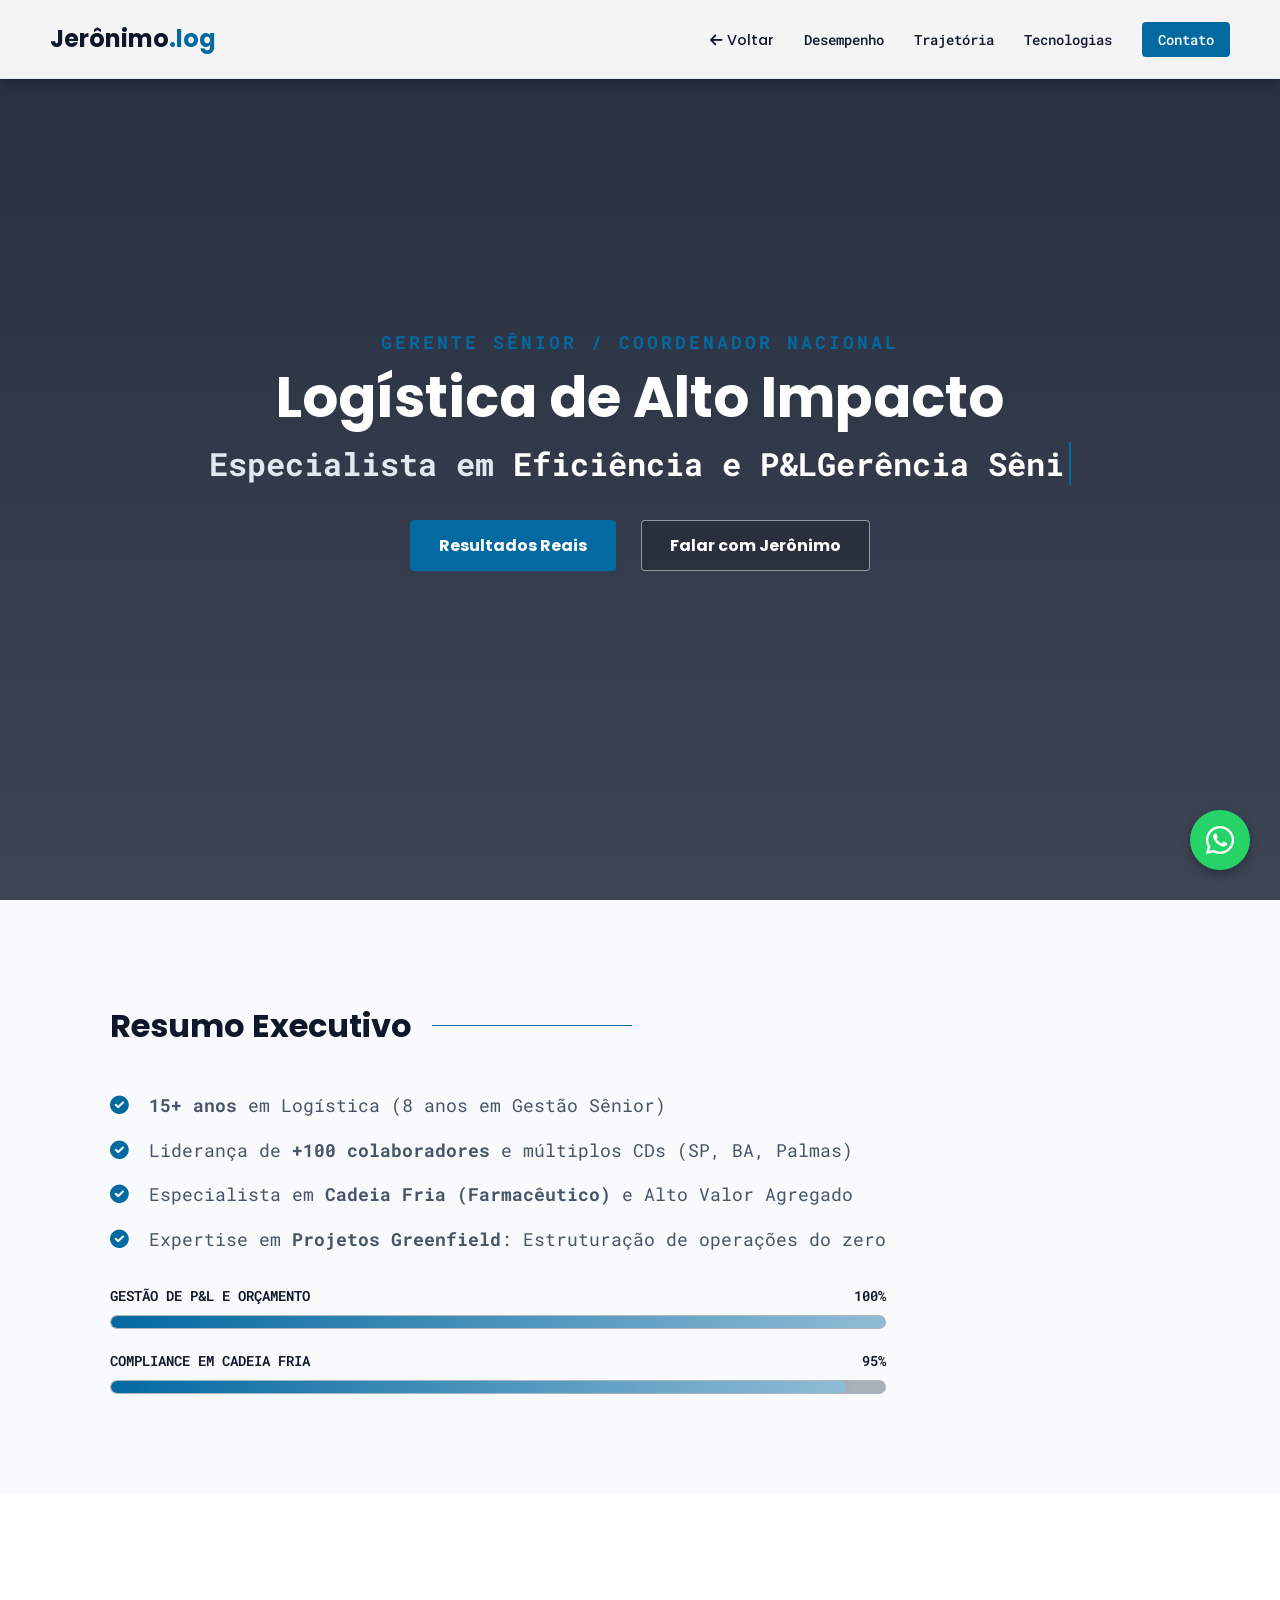
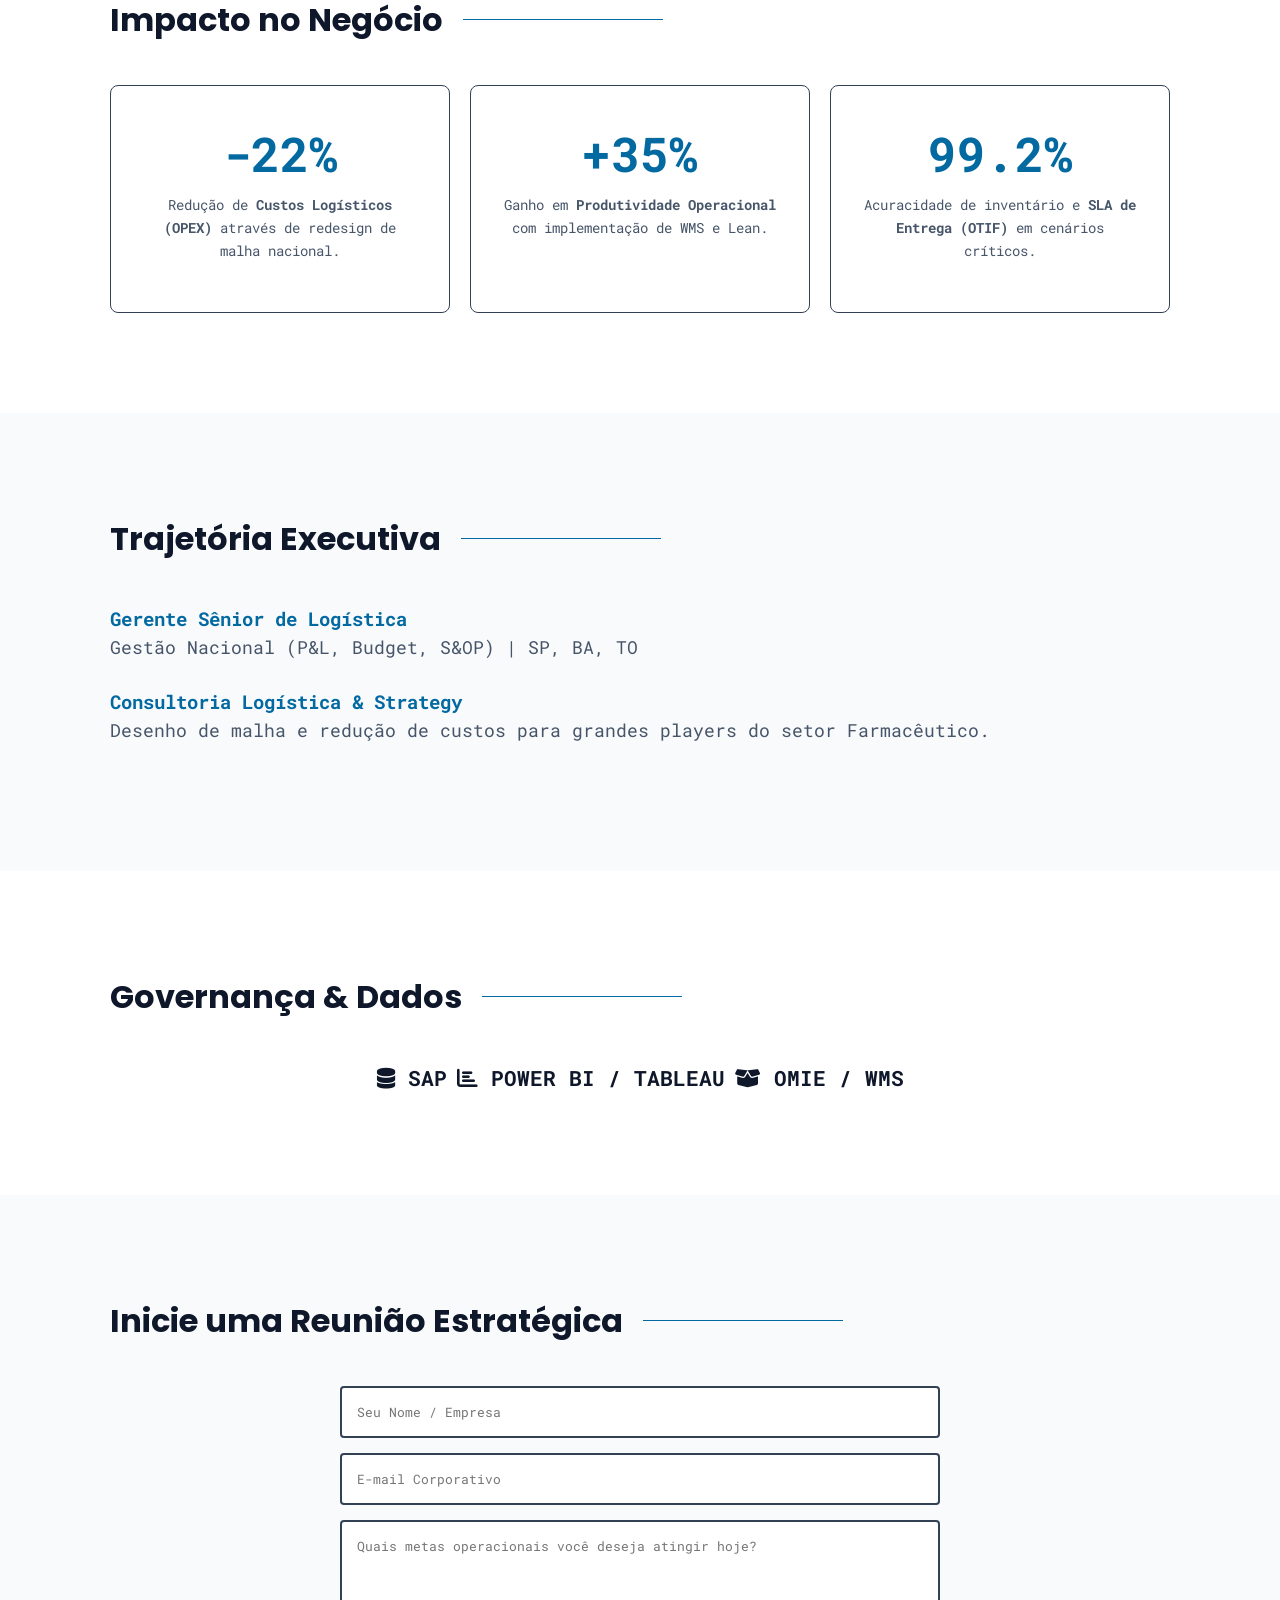
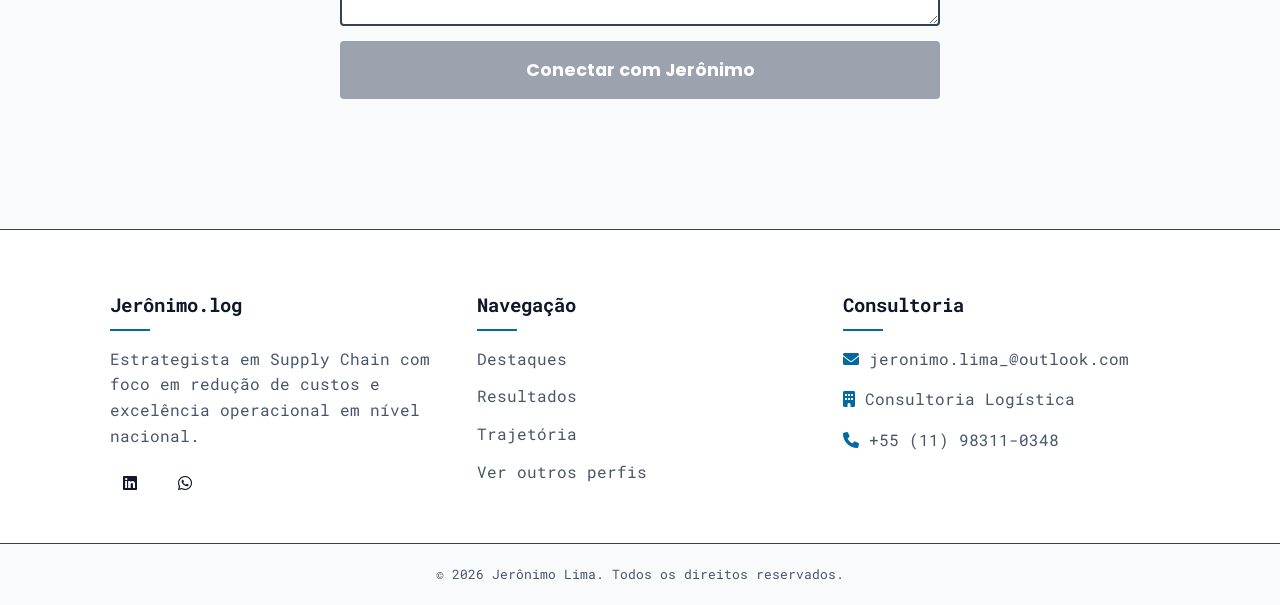
<file: logistica.html>
<!DOCTYPE html>
<html lang="pt-br">
<head>
    <meta charset="UTF-8">
    <meta name="viewport" content="width=device-width, initial-scale=1.0">
    <link rel="icon" type="image/svg+xml" href="favicon-logistica.svg">
    <title>Jerônimo Lima | Logística & Supply Chain</title>
    <link href="https://fonts.googleapis.com/css2?family=Poppins:wght@400;600;700&family=Roboto+Mono:wght@400;500&display=swap" rel="stylesheet">
    <link rel="stylesheet" href="https://cdnjs.cloudflare.com/ajax/libs/font-awesome/6.0.0/css/all.min.css">
    <link rel="stylesheet" href="style.css">
    <style>
        :root {
            --bg-color: #f8fafc;      /* Fundo Claro (Slate 50) */
            --bg-secondary: #ffffff;   /* Fundo Branco */
            --text-primary: #0f172a;   /* Texto Escuro (Slate 900) */
            --text-secondary: #475569; /* Texto Secundário (Slate 600) */
            --accent-color: #0369a1;   /* Azul Corporativo (Sky 700) */
            --accent-glow: rgba(3, 105, 161, 0.1);
        }
        .navbar { background: rgba(255, 255, 255, 0.95); border-bottom: 1px solid #e2e8f0; }
    </style>
</head>
<body>
    <nav class="navbar">
        <div class="logo"><a href="index.html">Jerônimo<span>.log</span></a></div>
        <ul class="nav-links">
            <li><a href="index.html" class="highlight-text"><i class="fas fa-arrow-left"></i> Voltar</a></li>
            <li><a href="#results">Desempenho</a></li>
            <li><a href="#experience">Trajetória</a></li>
            <li><a href="#tools">Tecnologias</a></li>
            <li><a href="#contact" class="btn-contact">Contato</a></li>
        </ul>
        <div class="menu-toggle"><i class="fas fa-bars"></i></div>
    </nav>

    <header id="home" class="hero" style="background: linear-gradient(rgba(15, 23, 42, 0.9), rgba(15, 23, 42, 0.8)), url('https://images.unsplash.com/photo-1586528116311-ad8dd3c8310d?auto=format&fit=crop&q=80'); background-size: cover; background-attachment: fixed;">
        <div class="hero-content">
            <p class="greeting" style="letter-spacing: 3px; font-weight: 700;">GERENTE SÊNIOR / COORDENADOR NACIONAL</p>
            <h1 style="font-size: 3.5rem;">Logística de Alto Impacto</h1>
            <h2 class="typewriter-text">Especialista em <span id="typing">Eficiência e P&L</span></h2>
            <div class="hero-btns">
                <a href="#results" class="btn btn-primary">Resultados Reais</a>
                <a href="#contact" class="btn btn-outline">Falar com Jerônimo</a>
            </div>
        </div>
    </header>

    <section id="about" class="section">
        <div class="container">
            <h2 class="section-title">Resumo Executivo</h2>
            <div class="about-content">
                <div class="text">
                    <ul style="list-style: none; font-size: 1.15rem; color: var(--text-secondary);">
                        <li style="margin-bottom: 15px;"><i class="fas fa-check-circle" style="color: var(--accent-color); margin-right: 10px;"></i> <strong>15+ anos</strong> em Logística (8 anos em Gestão Sênior)</li>
                        <li style="margin-bottom: 15px;"><i class="fas fa-check-circle" style="color: var(--accent-color); margin-right: 10px;"></i> Liderança de <strong>+100 colaboradores</strong> e múltiplos CDs (SP, BA, Palmas)</li>
                        <li style="margin-bottom: 15px;"><i class="fas fa-check-circle" style="color: var(--accent-color); margin-right: 10px;"></i> Especialista em <strong>Cadeia Fria (Farmacêutico)</strong> e Alto Valor Agregado</li>
                        <li style="margin-bottom: 15px;"><i class="fas fa-check-circle" style="color: var(--accent-color); margin-right: 10px;"></i> Expertise em <strong>Projetos Greenfield</strong>: Estruturação de operações do zero</li>
                    </ul>
                    <div class="skills-container" style="margin-top: 30px; max-width: 100%;">
                        <div class="skill-box">
                            <div class="skill-title"><span>GESTÃO DE P&L E ORÇAMENTO</span><span>100%</span></div>
                            <div class="skill-bar"><div class="skill-per p-100"></div></div>
                        </div>
                        <div class="skill-box" style="margin-bottom: 0;">
                            <div class="skill-title"><span>COMPLIANCE EM CADEIA FRIA</span><span>95%</span></div>
                            <div class="skill-bar"><div class="skill-per p-95"></div></div>
                        </div>
                    </div>
                </div>
            </div>
        </div>
    </section>

    <section id="results" class="section" style="background: var(--bg-secondary);">
        <div class="container">
            <h2 class="section-title">Impacto no Negócio</h2>
            <div class="projects-grid">
                <div class="project-card" style="padding: 30px; text-align: center;">
                    <h2 style="color: var(--accent-color); font-size: 3rem;">-22%</h2>
                    <p>Redução de <strong>Custos Logísticos (OPEX)</strong> através de redesign de malha nacional.</p>
                </div>
                <div class="project-card" style="padding: 30px; text-align: center;">
                    <h2 style="color: var(--accent-color); font-size: 3rem;">+35%</h2>
                    <p>Ganho em <strong>Produtividade Operacional</strong> com implementação de WMS e Lean.</p>
                </div>
                <div class="project-card" style="padding: 30px; text-align: center;">
                    <h2 style="color: var(--accent-color); font-size: 3rem;">99.2%</h2>
                    <p>Acuracidade de inventário e <strong>SLA de Entrega (OTIF)</strong> em cenários críticos.</p>
                </div>
            </div>
        </div>
    </section>

    <section id="experience" class="section">
        <div class="container">
            <h2 class="section-title">Trajetória Executiva</h2>
            <div class="text">
                <ul style="list-style: none;">
                    <li style="margin-bottom: 25px;">
                        <h3 style="color: var(--accent-color);">Gerente Sênior de Logística</h3>
                        <p>Gestão Nacional (P&L, Budget, S&OP) | SP, BA, TO</p>
                    </li>
                    <li style="margin-bottom: 25px;">
                        <h3 style="color: var(--accent-color);">Consultoria Logística & Strategy</h3>
                        <p>Desenho de malha e redução de custos para grandes players do setor Farmacêutico.</p>
                    </li>
                </ul>
            </div>
        </div>
    </section>

    <section id="tools" class="section" style="background: var(--bg-secondary);">
        <div class="container">
            <h2 class="section-title">Governança & Dados</h2>
            <div class="text center-text">
                <div class="hero-btns" style="justify-content: center; margin-top: 20px; gap: 40px; flex-wrap: wrap;">
                    <span style="font-weight: bold; font-size: 1.3rem;"><i class="fas fa-database"></i> SAP</span>
                    <span style="font-weight: bold; font-size: 1.3rem;"><i class="fas fa-chart-bar"></i> POWER BI / TABLEAU</span>
                    <span style="font-weight: bold; font-size: 1.3rem;"><i class="fas fa-box-open"></i> OMIE / WMS</span>
                </div>
            </div>
        </div>
    </section>

    <section id="contact" class="section">
        <div class="container center-text">
            <h2 class="section-title">Inicie uma Reunião Estratégica</h2>
            <form id="contactForm" class="contact-form" action="https://formsubmit.co/jeronimo.lima_@outlook.com" method="POST">
                <input type="text" id="name" name="name" placeholder="Seu Nome / Empresa" required>
                <input type="email" id="email" name="email" placeholder="E-mail Corporativo" required>
                <select id="reason" name="reason" required style="display: none;"> <!-- Escondido mas preenchido para o script -->
                    <option value="executivo" selected>Oportunidade Executiva</option>
                </select>
                <input type="hidden" name="_subject" value="Contato Portfólio Logística - Jerônimo Lima">
                <input type="hidden" name="_autorespond" value="Prezado(a), agradeço o contato referente à Consultoria Estratégica / Gestão Logística. Recebi suas informações e retornarei em breve para agendarmos uma conversa. Atenciosamente, Jerônimo Lima.">

                <textarea name="message" placeholder="Quais metas operacionais você deseja atingir hoje?" rows="4" required></textarea>
                <button type="submit" id="submitBtn" class="btn btn-primary big-btn" disabled>Conectar com Jerônimo</button>
            </form>
        </div>
    </section>

    <footer>
        <div class="container footer-content">
            <div class="footer-col">
                <h3>Jerônimo<span>.log</span></h3>
                <p>Estrategista em Supply Chain com foco em redução de custos e excelência operacional em nível nacional.</p>
                <div class="social-links-footer">
                    <a href="https://www.linkedin.com/in/jeronimolima/" target="_blank"><i class="fab fa-linkedin"></i></a>
                    <a href="https://wa.me/5511983110348?text=Olá%20Jerônimo,%20gostaria%20de%20falar%20sobre%20uma%20reunião%20estratégica%20de%20Logística." target="_blank"><i class="fab fa-whatsapp"></i></a>
                </div>
            </div>
            <div class="footer-col">
                <h3>Navegação</h3>
                <ul>
                    <li><a href="#home">Destaques</a></li>
                    <li><a href="#results">Resultados</a></li>
                    <li><a href="#experience">Trajetória</a></li>
                    <li><a href="index.html">Ver outros perfis</a></li>
                </ul>
            </div>
            <div class="footer-col">
                <h3>Consultoria</h3>
                <p><i class="fas fa-envelope"></i> jeronimo.lima_@outlook.com</p>
                <p><i class="fas fa-building"></i> Consultoria Logística</p>
                <p><i class="fas fa-phone"></i> +55 (11) 98311-0348</p>
            </div>
        </div>
        <div class="footer-bottom">
            <p>&copy; <span id="year">2026</span> Jerônimo Lima. Todos os direitos reservados.</p>
        </div>
    </footer>

    <!-- Botão Flutuante WhatsApp -->
    <a href="https://wa.me/5511983110348?text=Olá%20Jerônimo,%20gostaria%20de%20falar%20sobre%20uma%20reunião%20estratégica%20de%20Logística." class="btn-whatsapp" target="_blank" title="Falar pelo WhatsApp">
        <i class="fab fa-whatsapp"></i>
    </a>

    <!-- Botão Voltar Fixo para Mobile -->
    <a href="index.html" class="btn-back-floating" title="Voltar ao Menu"><i class="fas fa-arrow-left"></i></a>

    <script src="script.js"></script>
</body>
</html>
</file>
<file: style.css>
/* Variáveis e Reset */
:root {
    --bg-color: #0f172a; /* Fundo Escuro (Slate 900) - Combina com o banner */
    --bg-secondary: #1e293b; /* Fundo Cartões (Slate 800) */
    --text-primary: #f1f5f9; /* Texto Claro (Slate 100) */
    --text-secondary: #94a3b8; /* Texto Secundário (Slate 400) */
    --accent-color: #38bdf8; /* Azul Elétrico (Sky 400) - Contraste moderno */
    --accent-glow: rgba(56, 189, 248, 0.2);
    --font-heading: 'Poppins', sans-serif;
    --font-body: 'Roboto Mono', monospace;
    --transition: all 0.3s ease-in-out;
}

* {
    margin: 0;
    padding: 0;
    box-sizing: border-box;
}

body {
    background-color: var(--bg-color);
    color: var(--text-primary);
    font-family: var(--font-body);
    line-height: 1.6;
    overflow-x: hidden;
}

/* Utilitários */
a { text-decoration: none; color: inherit; transition: var(--transition); }
ul { list-style: none; }

.container {
    max-width: 1100px;
    margin: 0 auto;
    padding: 0 20px;
}

.section { padding: 100px 0; }
.section-title {
    font-family: var(--font-heading);
    font-size: 2rem;
    color: var(--text-primary);
    margin-bottom: 40px;
    display: flex;
    align-items: center;
}
.section-title::after {
    content: "";
    display: block;
    width: 200px;
    height: 1px;
    background: var(--accent-color);
    margin-left: 20px;
    opacity: 1;
}

/* Navbar */
.navbar {
    display: flex;
    justify-content: space-between;
    align-items: center;
    padding: 20px 50px;
    position: fixed;
    width: 100%;
    top: 0;
    background: rgba(15, 23, 42, 0.95); /* Fundo escuro translúcido */
    backdrop-filter: blur(10px);
    z-index: 1000;
    box-shadow: 0 2px 10px rgba(0,0,0,0.3);
    transition: transform 0.3s ease-in-out;
}

/* Classe para esconder a navbar ao rolar para baixo */
.navbar.navbar-hidden {
    transform: translateY(-100%);
}

.logo {
    font-family: var(--font-heading);
    font-size: 1.5rem;
    font-weight: 700;
}
.logo span { color: var(--accent-color); }

.nav-links { display: flex; gap: 30px; }
.nav-links a {
    font-size: 0.9rem;
    color: var(--text-primary);
    font-weight: 500;
}
.nav-links a:hover { color: var(--accent-color); }

.btn-contact {
    background-color: var(--accent-color);
    color: #fff !important;
    padding: 8px 16px;
    border-radius: 4px;
}
.btn-contact:hover { opacity: 0.9; transform: translateY(-2px); }

/* Hero Section */
.hero {
    height: 100vh;
    display: flex;
    align-items: center;
    justify-content: center; /* Centraliza o conteúdo */
    text-align: center; /* Alinha texto ao centro */
    padding: 0 10%;
    /* Imagem de fundo com sobreposição escura e efeito Parallax */
    background: linear-gradient(rgba(15, 23, 42, 0.8), rgba(15, 23, 42, 0.6)), url('jeronimo_banner.jpeg');
    background-size: cover;
    background-position: center top;
    background-attachment: fixed;
    position: relative;
}

.hero-content h1 {
    font-family: var(--font-heading);
    font-size: 4.5rem;
    margin: 10px 0;
    line-height: 1.1;
    color: #ffffff; /* Texto branco para contraste */
}

.greeting { color: var(--accent-color); font-size: 1.1rem; font-weight: 600; }
.typewriter-text { font-size: 2rem; color: #e2e8f0; margin-bottom: 30px; }
#typing { color: #ffffff; border-right: 2px solid var(--accent-color); padding-right: 5px; animation: blink 0.7s infinite; }

@keyframes blink { 50% { border-color: transparent; } }

.btn {
    display: inline-block;
    padding: 12px 28px;
    border-radius: 4px;
    font-weight: bold;
    font-family: var(--font-heading);
    cursor: pointer;
    transition: var(--transition);
}

.btn-primary {
    background: var(--accent-color);
    border: 1px solid transparent;
    color: #ffffff;
    box-shadow: 0 4px 6px var(--accent-glow);
}
.btn-primary:hover {
    background: #1d4ed8;
    box-shadow: 0 6px 12px var(--accent-glow);
    transform: translateY(-3px);
}

.btn:disabled {
    background-color: #9ca3af;
    cursor: not-allowed;
    border-color: transparent;
    color: #fff;
    box-shadow: none;
    transform: none !important;
}

.btn-outline {
    margin-left: 15px;
    color: #ffffff; /* Texto branco no banner escuro */
    border: 1px solid rgba(255, 255, 255, 0.5);
    background: rgba(0,0,0,0.2); /* Fundo sutil */
}
.btn-outline:hover { 
    border-color: var(--accent-color); 
    color: #fff; 
    background: var(--accent-color); 
}

/* Scroll Indicator (Seta Animada) */
.scroll-indicator {
    position: absolute;
    bottom: 30px;
    left: 50%;
    transform: translateX(-50%);
    z-index: 10;
    animation: bounce 2s infinite;
}

.scroll-indicator a {
    color: #ffffff;
    font-size: 2rem;
    opacity: 0.7;
    transition: opacity 0.3s;
}

.scroll-indicator a:hover { opacity: 1; color: var(--accent-color); }

@keyframes bounce {
    0%, 20%, 50%, 80%, 100% {
        transform: translateX(-50%) translateY(0);
    }
    40% {
        transform: translateX(-50%) translateY(-20px);
    }
    60% {
        transform: translateX(-50%) translateY(-10px);
    }
}

/* About / Tech Stack */
.about-content {
    display: flex;
    justify-content: space-between;
    align-items: center;
    gap: 50px;
}
.text p { color: var(--text-secondary); font-size: 1.1rem; }

/* Skills Progress Bars */
.skills-container {
    width: 100%;
    max-width: 450px; /* Limita a largura para não ficar esticado */
}
.skill-box { margin-bottom: 20px; }

.skill-title {
    display: flex;
    justify-content: space-between;
    margin-bottom: 8px;
    font-weight: 600;
    color: var(--text-primary);
    font-size: 0.9rem;
}

.skill-title i {
    margin-right: 8px;
    color: var(--accent-color);
}

/* Tooltips Animados */
.tooltip-trigger {
    position: relative;
    cursor: pointer;
}

.tooltip-trigger::after {
    content: attr(data-tooltip);
    position: absolute;
    bottom: 125%; /* Posiciona acima do texto */
    left: 50%;
    transform: translateX(-50%) translateY(10px);
    background-color: var(--text-primary);
    color: #fff;
    padding: 5px 10px;
    border-radius: 4px;
    font-size: 0.75rem;
    white-space: nowrap;
    opacity: 0;
    visibility: hidden;
    transition: var(--transition);
    pointer-events: none;
    box-shadow: 0 4px 6px rgba(0,0,0,0.1);
    z-index: 10;
}

/* Triângulo do Tooltip */
.tooltip-trigger::before {
    content: '';
    position: absolute;
    bottom: 115%;
    left: 50%;
    transform: translateX(-50%) translateY(10px);
    border: 5px solid transparent;
    border-top-color: var(--text-primary);
    opacity: 0;
    visibility: hidden;
    transition: var(--transition);
    z-index: 10;
}

.tooltip-trigger:hover::after,
.tooltip-trigger:hover::before {
    opacity: 1;
    visibility: visible;
    transform: translateX(-50%) translateY(0);
}

.skill-bar {
    height: 14px;
    background: rgba(51, 65, 85, 0.4); /* Fundo translúcido para efeito glass */
    border-radius: 20px;
    overflow: hidden;
    border: 1px solid rgba(255, 255, 255, 0.05);
}

.skill-per {
    height: 100%;
    background: linear-gradient(90deg, var(--accent-color) 0%, #ffffff 180%);
    border-radius: 20px;
    animation: fillBars 2s ease-out forwards;
    box-shadow: 0 0 12px var(--accent-glow);
    width: 0; /* Começa zerado para animação */
    position: relative;
}

/* Definição das porcentagens finais */
.skill-per.html { width: 90%; }
.skill-per.css { width: 85%; }
.skill-per.js { width: 75%; }
/* Classes utilitárias para Logística */
.skill-per.p-100 { width: 100%; }
.skill-per.p-95 { width: 95%; }

@keyframes fillBars {
    from { width: 0; }
}

/* Project Grid (Glassmorphism Cards) */
.projects-grid {
    display: grid;
    grid-template-columns: repeat(auto-fill, minmax(300px, 1fr));
    gap: 20px;
}

.project-card {
    background: var(--bg-secondary);
    padding: 0; /* Remove padding para a imagem preencher as bordas */
    overflow: hidden; /* Garante que a imagem respeite o border-radius */
    border-radius: 8px;
    transition: var(--transition);
    border: 1px solid #334155; /* Borda mais escura e sutil */
    display: flex;
    flex-direction: column;
}

.project-card .card-img {
    width: 100%;
    height: 180px;
    object-fit: cover;
    border-bottom: 1px solid #334155;
    opacity: 0;
    transition: opacity 0.8s ease-in-out;
    background-color: var(--bg-secondary); /* Placeholder enquanto carrega */
}

.project-card .card-img.loaded {
    opacity: 1;
}

.card-content { padding: 25px; }

.project-card:hover {
    transform: translateY(-10px);
    border-color: var(--accent-color);
    box-shadow: 0 10px 30px -15px rgba(0, 0, 0, 0.1);
}

.card-header {
    display: flex;
    justify-content: space-between;
    margin-bottom: 20px;
    color: var(--accent-color);
    font-size: 1.5rem;
}
.card-header .links a { margin-left: 10px; color: var(--text-secondary); font-size: 1.1rem; }
.card-header .links a:hover { color: var(--accent-color); }

.project-card h3 {
    margin-bottom: 10px;
    color: var(--text-primary);
    font-family: var(--font-heading);
}

.project-card p {
    color: var(--text-secondary);
    font-size: 0.9rem;
    margin-bottom: 20px;
}

.tech-list { display: flex; gap: 15px; font-size: 0.8rem; color: var(--text-secondary); font-weight: 500;}

/* Assinatura do Autor nos Projetos */
.project-author {
    font-size: 0.7rem;
    color: var(--accent-color);
    margin-top: 15px;
    font-weight: 700;
    text-transform: uppercase;
    letter-spacing: 1px;
    border-top: 1px solid rgba(255, 255, 255, 0.05);
    padding-top: 10px;
    transition: var(--transition);
}

.project-author:hover {
    text-shadow: 0 0 10px var(--accent-color), 0 0 20px var(--accent-glow);
    cursor: pointer;
}

.verified-badge {
    margin-left: 5px;
    font-size: 0.85em;
    vertical-align: middle;
    color: var(--accent-color);
}

/* Contact Section */
.center-text { text-align: center; }
.highlight-text { color: var(--accent-color); font-family: var(--font-heading); margin-bottom: 10px; }
.contact-desc {
    max-width: 600px;
    margin: 0 auto 40px auto;
    color: var(--text-secondary);
}

/* Estilos do Formulário */
.contact-form {
    max-width: 600px;
    margin: 0 auto 30px auto;
    display: flex;
    flex-direction: column;
    gap: 15px;
}

.contact-form input, .contact-form textarea, .contact-form select {
    width: 100%;
    padding: 15px;
    background: var(--bg-secondary); /* Fundo escuro */
    border: 2px solid #334155;
    border-radius: 4px;
    color: var(--text-primary);
    font-family: var(--font-body);
    outline: none;
    transition: var(--transition);
}

.contact-form select {
    appearance: none;
    -webkit-appearance: none;
    -moz-appearance: none;
    background-image: url("data:image/svg+xml,%3Csvg xmlns='http://www.w3.org/2000/svg' width='24' height='24' viewBox='0 0 24 24' fill='none' stroke='%2338bdf8' stroke-width='2' stroke-linecap='round' stroke-linejoin='round'%3E%3Cpolyline points='6 9 12 15 18 9'%3E%3C/polyline%3E%3C/svg%3E");
    background-repeat: no-repeat;
    background-position: right 15px center;
    background-size: 16px;
    cursor: pointer;
}

.contact-form input:focus, .contact-form textarea:focus, .contact-form select:focus {
    border-color: var(--accent-color);
    background-color: #fff;
    color: var(--bg-color); /* Muda o texto para escuro para contrastar com o fundo branco */
}

.big-btn { padding: 15px 40px; font-size: 1.1rem; }

/* Mensagem de Sucesso (AJAX) */
.form-success {
    text-align: center;
    padding: 40px;
    background: var(--bg-secondary);
    border: 2px solid var(--accent-color);
    border-radius: 8px;
    color: var(--text-primary);
    animation: fadeIn 0.5s ease-in-out;
    display: flex;
    flex-direction: column;
    align-items: center;
}
@keyframes fadeIn { from { opacity: 0; transform: translateY(10px); } to { opacity: 1; transform: translateY(0); } }

.social-links { margin-top: 50px; font-size: 1.5rem; }
.social-links a { margin: 0 15px; color: var(--text-secondary); }
.social-links a:hover { color: var(--accent-color); }

footer {
    background: var(--bg-secondary);
    color: var(--text-secondary);
    border-top: 1px solid #334155;
    padding-top: 60px;
}

.footer-content {
    display: grid;
    grid-template-columns: repeat(auto-fit, minmax(250px, 1fr));
    gap: 40px;
    padding-bottom: 40px;
}

.footer-col h3 {
    color: var(--text-primary);
    font-size: 1.2rem;
    margin-bottom: 25px;
    position: relative;
}

.footer-col h3::after {
    content: '';
    position: absolute;
    left: 0;
    bottom: -10px;
    width: 40px;
    height: 2px;
    background-color: var(--accent-color);
}

.footer-col ul li {
    margin-bottom: 12px;
}

.footer-col ul li a {
    color: var(--text-secondary);
    transition: var(--transition);
}

.footer-col ul li a:hover {
    color: var(--accent-color);
    padding-left: 5px;
}

.footer-col p {
    margin-bottom: 15px;
    display: flex;
    align-items: center;
    gap: 10px;
}

.footer-col p i {
    color: var(--accent-color);
}

.social-links-footer {
    display: flex;
    gap: 15px;
}

.social-links-footer a {
    display: inline-flex;
    align-items: center;
    justify-content: center;
    width: 40px;
    height: 40px;
    background: rgba(255, 255, 255, 0.05);
    color: var(--text-primary);
    border-radius: 50%;
    transition: var(--transition);
}

.social-links-footer a:hover {
    background: var(--accent-color);
    transform: translateY(-5px);
}

.footer-bottom {
    background: var(--bg-color);
    padding: 20px;
    text-align: center;
    font-size: 0.8rem;
    border-top: 1px solid #334155;
}

/* Efeito de transição para o ano */
#year {
    opacity: 0;
    transition: opacity 1.5s ease-in-out;
    display: inline-block;
}

#year.visible {
    opacity: 1;
}

/* Botão Flutuante WhatsApp */
.btn-whatsapp {
    position: fixed;
    bottom: 30px;
    right: 30px;
    width: 60px;
    height: 60px;
    background-color: #25d366; /* Verde WhatsApp */
    color: #fff !important;
    border-radius: 50%;
    display: flex;
    align-items: center;
    justify-content: center;
    font-size: 2rem;
    box-shadow: 0 4px 10px rgba(0,0,0,0.3);
    z-index: 1000;
    transition: all 0.3s ease;
    animation: pulse-green 2s infinite, shake-whatsapp 5s infinite;
}

/* Botão Flutuante Voltar (Mobile Only) */
.btn-back-floating {
    display: none; /* Escondido por padrão no desktop */
}

@media (max-width: 768px) {
    .btn-back-floating {
        display: flex;
        position: fixed;
        bottom: 30px;
        left: 30px;
        width: 55px;
        height: 55px;
        background-color: var(--accent-color);
        color: #fff !important;
        border-radius: 50%;
        align-items: center;
        justify-content: center;
        font-size: 1.5rem;
        box-shadow: 0 4px 15px rgba(0,0,0,0.4);
        z-index: 1000;
        transition: var(--transition);
        border: 2px solid rgba(255,255,255,0.2);
    }
    .btn-back-floating:hover { transform: scale(1.1); }
    
    /* Esconde o link de voltar da navbar no mobile para evitar duplicidade */
    .nav-links .highlight-text { display: none !important; }
}

.btn-whatsapp:hover {
    transform: scale(1.1);
    background-color: #128c7e;
    animation-play-state: paused;
}

@keyframes pulse-green {
    0% {
        box-shadow: 0 4px 10px rgba(0,0,0,0.3), 0 0 0 0 rgba(37, 211, 102, 0.7);
    }
    70% {
        box-shadow: 0 4px 10px rgba(0,0,0,0.3), 0 0 0 15px rgba(37, 211, 102, 0);
    }
    100% {
        box-shadow: 0 4px 10px rgba(0,0,0,0.3), 0 0 0 0 rgba(37, 211, 102, 0);
    }
}

@keyframes shake-whatsapp {
    0%, 80%, 100% { transform: rotate(0deg); }
    82%, 86%, 90%, 94%, 98% { transform: rotate(-15deg); }
    84%, 88%, 92%, 96% { transform: rotate(15deg); }
}

/* Menu Toggle para Tema Claro */
.menu-toggle {
    display: none;
    font-size: 1.5rem;
    cursor: pointer;
    color: var(--text-primary);
    transition: var(--transition);
}
.menu-toggle:hover { color: var(--accent-color); }

/* Responsividade */
@media (max-width: 768px) {
    .navbar { padding: 20px; }
    
    .hero {
        flex-direction: column;
        justify-content: center;
        text-align: center;
        padding-top: 80px;
        background-attachment: scroll; /* Remove o efeito parallax fixo no mobile para evitar zoom */
        background-position: center center; /* Centraliza o foco da imagem na tela pequena */
    }
    .hero-content h1 { font-size: 2.5rem; }
    .about-content { flex-direction: column; }
    .btn-outline { margin: 20px 0 0 0; display: block; }
    
    .menu-toggle { display: block; z-index: 1001; }

    .nav-links {
        position: absolute;
        top: 70px;
        right: 0;
        width: 100%;
        height: 0;
        background: rgba(15, 23, 42, 0.98); /* Fundo escuro no mobile */
        backdrop-filter: blur(10px);
        flex-direction: column;
        align-items: center;
        justify-content: center;
        overflow: hidden;
        transition: height 0.4s ease-in-out, padding 0.4s ease-in-out;
        gap: 30px;
        border-bottom: 2px solid var(--accent-color);
        box-shadow: 0 10px 20px rgba(0,0,0,0.05);
    }
    
    .nav-links.active {
        padding: 20px 0;
    }
    
    .nav-links li { opacity: 0; transform: translateY(-20px); transition: all 0.5s ease; }
    .nav-links.active li { opacity: 1; transform: translateY(0); }
}
</file>
